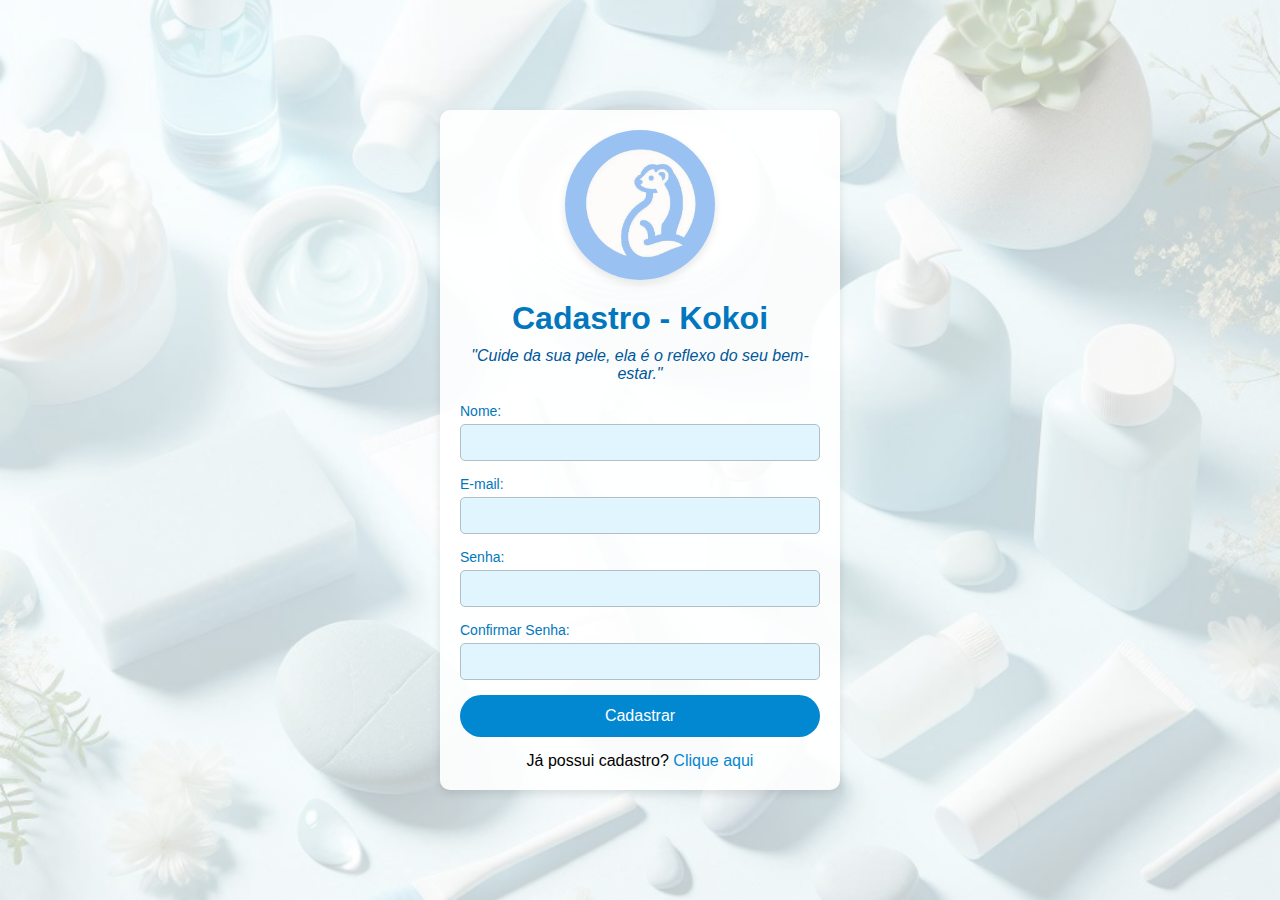
<file: index.html>
<!DOCTYPE html>
<html lang="pt-br">
<head>
    <meta charset="UTF-8">
    <meta name="viewport" content="width=device-width, initial-scale=1.0">
    <title>Kokoi - Cadastro</title>
    <link rel="icon" href="_a0018392-c0dc-4835-8e9b-2c196f99979b-removebg-preview.png" type="image/x-icon">
    <link rel="stylesheet" href="styles.css">
</head>
<body>
    <div class="container">
        <div class="logo-container">
            <img src="_a0018392-c0dc-4835-8e9b-2c196f99979b-removebg-preview.png" alt="Logo Kokoi" class="logo">
        </div>
        
        <h1>Cadastro - Kokoi</h1>
        <p class="tagline">"Cuide da sua pele, ela é o reflexo do seu bem-estar."</p>
        <form onsubmit="return cadastrar()">
            <div class="input-group">
                <label for="nome">Nome:</label>
                <input type="text" id="nome" name="nome" required>
            </div>
            <div class="input-group">
                <label for="email">E-mail:</label>
                <input type="email" id="email" name="email" required>
            </div>
            <div class="input-group">
                <label for="senha">Senha:</label>
                <input type="password" id="senha" name="senha" required>
            </div>
            <div class="input-group">
                <label for="confirmar_senha">Confirmar Senha:</label>
                <input type="password" id="confirmar_senha" name="confirmar_senha" required>
            </div>
            <button type="submit" class="btn">Cadastrar</button>
        </form>
        <p class="login-link">Já possui cadastro? <a href="login.html">Clique aqui</a></p>
    </div>

    <script>
        function cadastrar() {
            // Aqui você pode incluir lógica de cadastro real
            alert("Cadastro realizado com sucesso!"); // Exemplo de alerta
            window.location.href = 'resultados.html'; // Redireciona para o questionário
            return false; // Impede o envio do formulário
        }
    </script> 
</body>
</html>
</file>
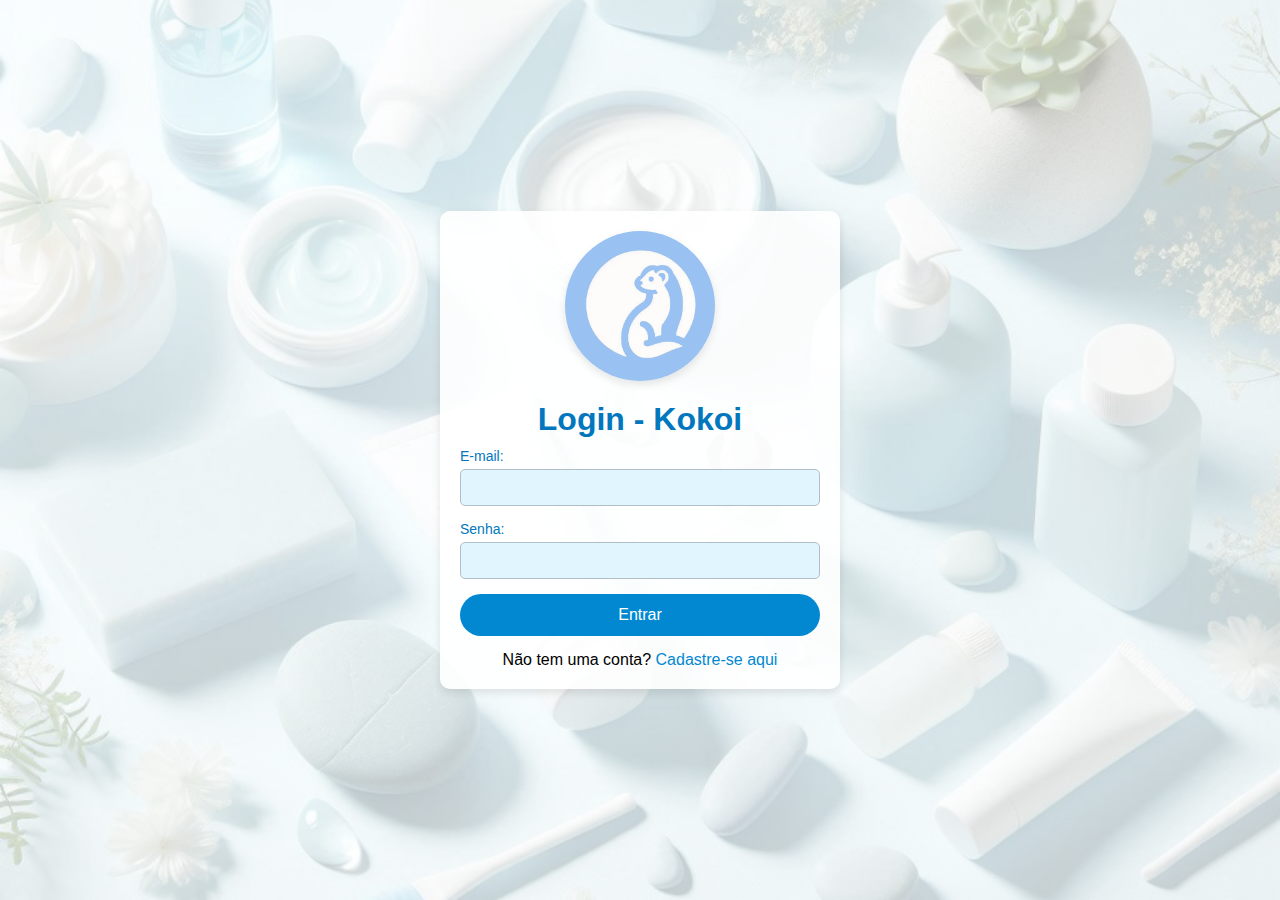
<file: login.html>
<!DOCTYPE html>
<html lang="pt-br">
<head>
    <meta charset="UTF-8">
    <meta name="viewport" content="width=device-width, initial-scale=1.0">
    <title>Kokoi - Login</title>
    <link rel="icon" href="_a0018392-c0dc-4835-8e9b-2c196f99979b-removebg-preview.png" type="image/x-icon">
    <link rel="stylesheet" href="styles.css">
</head>
<body>
    <div class="container">
        <div class="logo-container">
            <img src="_a0018392-c0dc-4835-8e9b-2c196f99979b-removebg-preview.png" alt="Logo Kokoi" class="logo">
        </div>

        <h1>Login - Kokoi</h1>
        <form onsubmit="return login()">
            <div class="input-group">
                <label for="email">E-mail:</label>
                <input type="email" id="email" name="email" required>
            </div>
            <div class="input-group">
                <label for="senha">Senha:</label>
                <input type="password" id="senha" name="senha" required>
            </div>
            <button type="submit" class="btn">Entrar</button>
        </form>
        <p class="register-link">Não tem uma conta? <a href="cadastro.html">Cadastre-se aqui</a></p>
    </div>

    <script>
        function login() {
            // Aqui você pode incluir lógica de autenticação real
            alert("Login realizado com sucesso!"); // Exemplo de alerta
            window.location.href = 'resultados.html'; // Redireciona para o questionário
            return false; // Impede o envio do formulário
        }
    </script> 
</body>
</html>
</file>
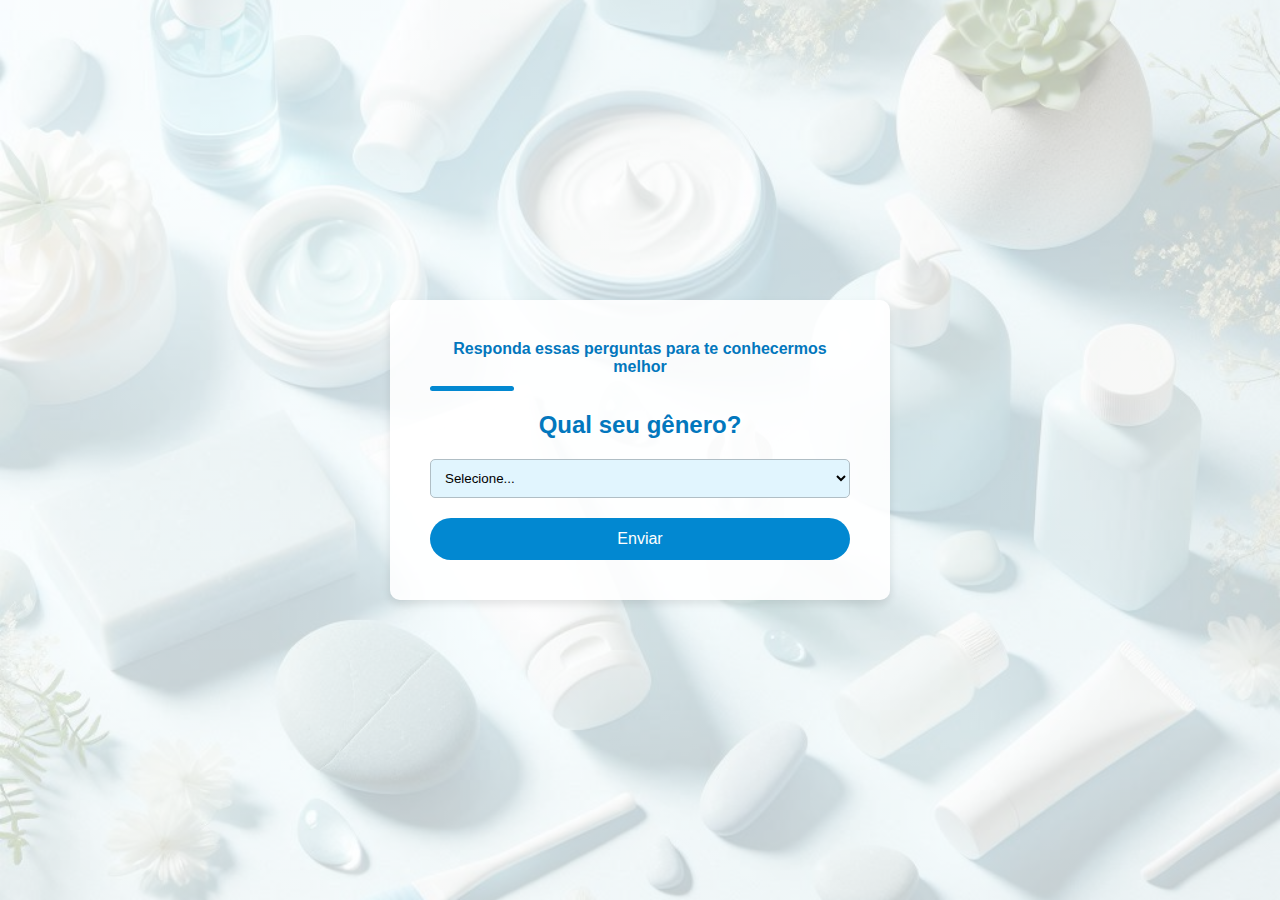
<file: resultados.html>
<!DOCTYPE html>
<html lang="pt-br">
<head>
    <meta charset="UTF-8">
    <meta name="viewport" content="width=device-width, initial-scale=1.0">
    <title>Questionário Kokoi</title>
    <link rel="icon" href="_a0018392-c0dc-4835-8e9b-2c196f99979b-removebg-preview.png" type="image/x-icon">
    <link rel="stylesheet" href="questionario.css">
</head>
<body>
    <div class="container">
        <h2 class="intro-message">Responda essas perguntas para te conhecermos melhor</h2>
        
        <div class="progress-bar" style="width: 20%;"></div>

        <div class="step" id="step1">
            <h1>Qual seu gênero?</h1>
            <div class="error-message" style="display:none;">Escolha uma das opções abaixo</div>
            <select required onchange="validateSelection(this)">
                <option value="">Selecione...</option>
                <option value="feminino">Feminino</option>
                <option value="masculino">Masculino</option>
                <option value="outro">Outro</option>
            </select>
            <button type="button" class="btn" onclick="nextStep(2)">Enviar</button>
        </div>

        <div class="step" id="step2" style="display: none;">
            <h1>Qual seu tipo de pele?</h1>
            <div class="error-message" style="display:none;">Escolha uma das opções abaixo</div>
            <select required onchange="validateSelection(this)">
                <option value="">Selecione...</option>
                <option value="oleosa">Oleosa</option>
                <option value="seca">Seca</option>
                <option value="mista">Mista</option>
            </select>
            <button type="button" class="btn" onclick="nextStep(3)">Enviar</button>
        </div>

        <div class="step" id="step3" style="display: none;">
            <h1>Você costuma fazer skin care diariamente?</h1>
            <div class="error-message" style="display:none;">Escolha uma das opções abaixo</div>
            <select required onchange="validateSelection(this)">
                <option value="">Selecione...</option>
                <option value="sim">Sim</option>
                <option value="nao">Não</option>
            </select>
            <button type="button" class="btn" onclick="nextStep(4)">Enviar</button>
        </div>

        <div class="step" id="step4" style="display: none;">
            <h1>Você já usa algum produto específico para skin care?</h1>
            <textarea id="produtos-atual" name="produtos-atual" rows="4" placeholder="Se sim, liste os produtos." required></textarea>
            <p class="hint">Exemplo: Hidratante Facial - Marca X</p>
            <button type="button" class="btn" onclick="finishQuiz()">Enviar</button>
        </div>
    </div>

    <script>
        let currentStep = 1;
        const totalSteps = 4; // Total de perguntas

        function nextStep(step) {
            if (validateCurrentStep(currentStep)) {
                document.getElementById(`step${currentStep}`).style.display = 'none';
                document.getElementById(`step${step}`).style.display = 'block';
                currentStep = step;

                // Atualiza a barra de progresso
                const progress = (currentStep / totalSteps) * 100;
                document.querySelector('.progress-bar').style.width = `${progress}%`;
            }
        }

        function validateSelection(selectElement) {
            const errorMessage = selectElement.previousElementSibling;
            if (selectElement.value === "") {
                errorMessage.style.display = 'block'; // Mostra a mensagem de erro
            } else {
                errorMessage.style.display = 'none'; // Esconde a mensagem de erro
            }
        }

        function validateCurrentStep(step) {
            const selectElement = document.querySelector(`#step${step} select`);
            if (selectElement.value === "") {
                validateSelection(selectElement);
                return false; // Impede a mudança de etapa se a seleção não for válida
            }
            return true; // Permite a mudança de etapa se a seleção for válida
        }

        function finishQuiz() {
            alert('Questionário finalizado!'); // Ação após finalizar
            // Você pode redirecionar para outra página ou salvar as respostas aqui.
        }
    </script>
</body>
</html>
</file>
<file: styles.css>
* {
    margin: 0;
    padding: 0;
    box-sizing: border-box;
   }
   
   body {
    font-family: Arial, sans-serif;
    background: url(/fundo-azul-do-gradiente-de-luxo-abstrato-liso-azul-escuro-com-vinheta-preta-studio-banner_1258-63451.avif);
    background-size: cover;
    display: flex;
    justify-content: center;
    align-items: center;
    height: 100vh;
   }
   
   .container {
    background-color: rgba(255, 255, 255, 0.9); /* Branco com leve transparência */
    border-radius: 10px;
    padding: 20px;
    box-shadow: 0 4px 8px rgba(0, 0, 0, 0.1);
    width: 100%;
    max-width: 400px;
   }
   
   h1 {
    text-align: center;
    color: #0277BD; /* Azul escuro */
    margin-bottom: 10px;
   }
   
   .tagline {
    text-align: center;
    color: #01579B; /* Azul marinho */
    font-style: italic;
    margin-bottom: 20px;
   }
   
   .input-group {
    margin-bottom: 15px;
   }
   
   label {
    display: block;
    font-size: 14px;
    margin-bottom: 5px;
    color: #0277BD; /* Azul escuro */
   }
   
   input {
    width: 100%;
    padding: 10px;
    border: 1px solid #B0BEC5;
    border-radius: 5px;
    background-color: #E1F5FE; /* Azul muito claro */
   }
   
   input:focus {
    outline: none;
    border-color: #0288D1; /* Azul intermediário */
   }
   
   .btn {
    width: 100%;
    background-color: #0288D1; /* Azul intermediário */
    color: white;
    padding: 12px;
    border: none;
    border-radius: 25px;
    font-size: 16px;
    cursor: pointer;
    transition: background-color 0.3s ease, transform 0.3s ease;
   }
   
   .btn:hover {
    background-color: #03A9F4; /* Azul claro */
    transform: scale(1.05);
   }
   
   .btn:active {
    background-color: #0288D1; /* Azul intermediário */
    transform: scale(1);
   }
   
   .login-link, .register-link {
    text-align: center;
    margin-top: 15px;
   }
   
   .login-link a, .register-link a {
    color: #0288D1;
    text-decoration: none;
   }
   
   .login-link a:hover, .register-link a:hover {
    text-decoration: underline;
   }
   
   /* Estilo para a logo */
   .logo-container {
    display: flex;
    justify-content: center;
    margin-bottom: 20px;
   }
   
   .logo {
    width: 150px; /* Define o tamanho médio */
    height: 150px;
    border-radius: 50%; /* Torna a imagem redonda */
    object-fit: cover; /* Garante que a imagem se encaixe dentro do círculo */
    box-shadow: 0 4px 8px rgba(0, 0, 0, 0.1); /* Adiciona uma sombra para destacar */
   }
   
   body {
    font-family: Arial, sans-serif;
    background: 
    linear-gradient(to bottom, rgba(255, 255, 255, 0.7), rgba(255, 255, 255, 0.7)), /* Transparência branca para suavizar a imagem */
    url('_b4805a8a-ebac-4fbd-87b1-b29d433535de.jpeg'); /* Substitua com o caminho da sua imagem */
    background-size: cover;
    background-position: center;
    display: flex;
    justify-content: center;
    align-items: center;
    height: 100vh;
   }
</file>
<file: questionario.css>
* {
    margin: 0;
    padding: 0;
    box-sizing: border-box;
   }
   body {
    font-family: Arial, sans-serif;
    background: 
    linear-gradient(to bottom, rgba(255, 255, 255, 0.7), rgba(255, 255, 255, 0.7)), /* Transparência branca para suavizar a imagem */
    url('_b4805a8a-ebac-4fbd-87b1-b29d433535de.jpeg'); /* Substitua com o caminho da sua imagem */
    background-size: cover;
    background-position: center;
    display: flex;
    justify-content: center;
    align-items: center;
    height: 100vh;
   }
   
   .container {
    background-color: rgba(255, 255, 255, 0.9); /* Fundo branco com transparência */
    border-radius: 10px;
    padding: 40px;
    box-shadow: 0 4px 8px rgba(0, 0, 0, 0.1);
    width: 100%;
    max-width: 500px; /* Largura máxima */
    text-align: center;
   }
   
   h1 {
    font-size: 24px;
    color: #0277BD; /* Azul escuro */
    margin-bottom: 20px;
   }
   
   textarea, select {
    width: 100%;
    padding: 10px;
    margin-bottom: 20px;
    border-radius: 5px;
    border: 1px solid #B0BEC5;
    background-color: #E1F5FE; /* Azul muito claro */
   }
   
   textarea:focus, select:focus {
    outline: none;
    border-color: #0288D1; /* Azul intermediário */
   }
   
   .btn {
    width: 100%;
    background-color: #0288D1; /* Azul intermediário */
    color: white;
    padding: 12px;
    border: none;
    border-radius: 25px;
    font-size: 16px;
    cursor: pointer;
    transition: background-color 0.3s ease, transform 0.3s ease;
   }
   
   .btn:hover {
    background-color: #03A9F4; /* Azul claro */
    transform: scale(1.05);
   }
   
   .btn:active {
    background-color: #0288D1; /* Azul intermediário */
    transform: scale(1);
   }
   
   /* Barra de progresso */
   .progress-bar {
    height: 5px;
    background-color: #0288D1; /* Azul intermediário */
    margin-bottom: 20px;
    border-radius: 25px;
    transition: width 0.4s ease; /* Suaviza a animação da barra */
   }
   
   .hint {
    font-size: 12px;
    color: #757575; /* Cinza para o texto */
    margin-top: -10px;
    margin-bottom: 20px;
    text-align: left;
   }
   h2 {
    font-size: 20px;
    color: #0277BD; /* Azul escuro */
    margin-bottom: 20px;
   }
   .intro-message {
    font-size: 16px; /* Tamanho pequeno */
    color: #0277BD; /* Azul do site */
    text-align: center; /* Centraliza o texto */
    margin-bottom: 10px; /* Espaçamento inferior */
   }
   
   .progress-bar {
    height: 5px; /* Ajuste a altura da barra de progresso */
    background-color: #0288D1; /* Azul intermediário */
    margin-bottom: 20px; /* Espaçamento inferior */
    border-radius: 25px; /* Bordas arredondadas */
    transition: width 0.3s ease; /* Animação suave ao mudar a largura */
   }
   .error-message {
    background-color: rgba(255, 0, 0, 0.1); /* Fundo vermelho claro */
    border: 1px solid #F44336; /* Borda vermelha */
    border-radius: 5px; /* Cantos arredondados */
    padding: 5px; /* Espaçamento interno menor */
    margin-bottom: 5px; /* Espaçamento abaixo da mensagem */
    font-size: 12px; /* Tamanho da fonte menor */
    text-align: center; /* Centraliza o texto */
    color: #F44336; /* Cor do texto vermelha */
   }
</file>
